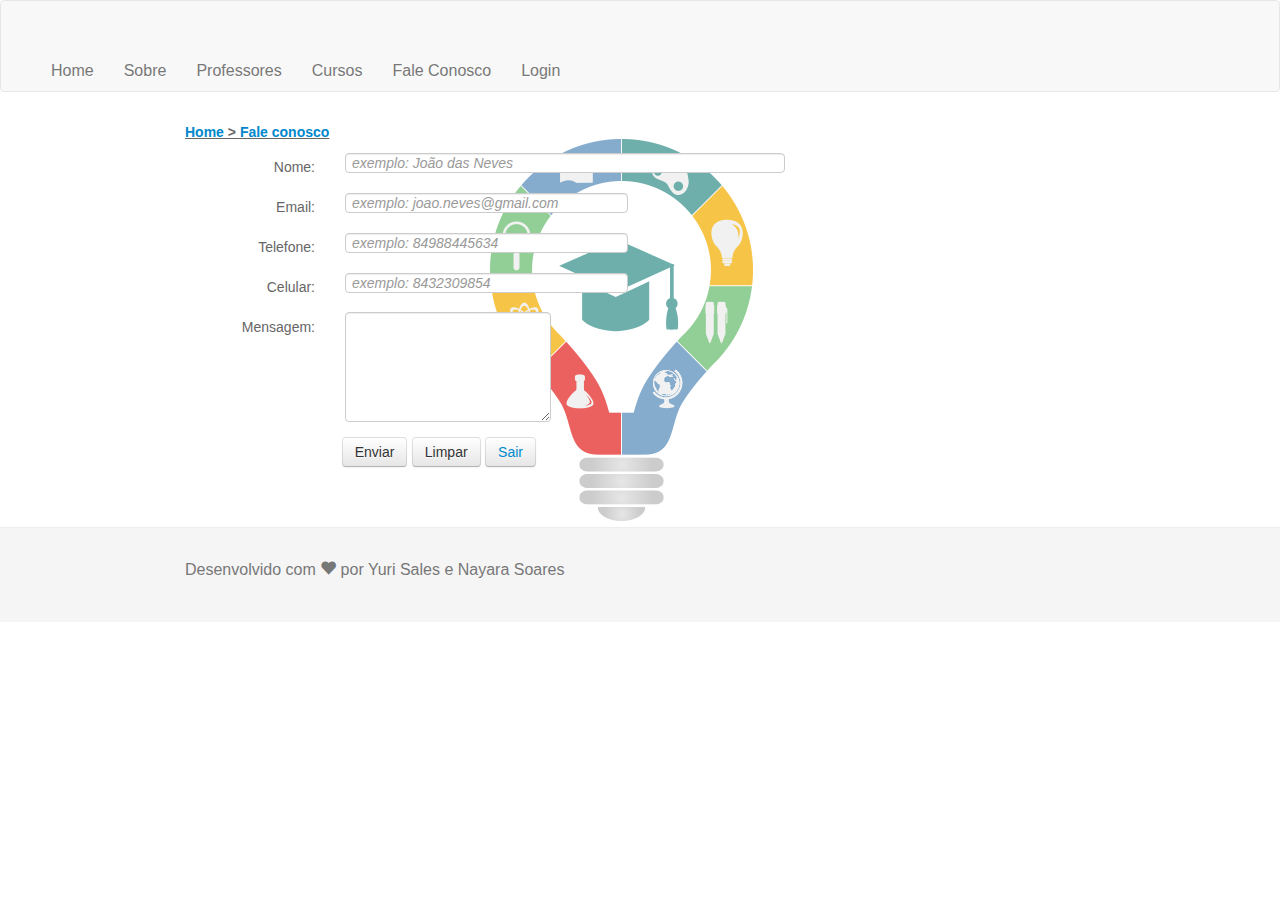
<file: fale_conosco.html>
<!DOCTYPE html>
<html lang="pt-br">
    <head>
        <meta charset="UTF-8">
        <title>School of Languages</title>
        <meta name="viewport" content="width=device-width, initial-scale=1.0">
        <link rel="stylesheet" href="css/bootstrap.min.css">
        <link rel="stylesheet" href="css/bootstrap.css">
        <link rel="stylesheet" href="css/style.css">
        <script src="js/mascara.js"></script>
    </head>
    <body>
        <nav class="navbar navbar-default">
            <div class="container-fluid">
                <!-- Brand and toggle get grouped for better mobile display -->
                <div class="navbar-header">
                    <button type="button" class="navbar-toggle" data-toggle="collapse"
                            data-target=".navbar-ex1-collapse">
                        <span class="sr-only">Toggle navigation</span>
                        <span class="icon-bar"></span>
                        <span class="icon-bar"></span>
                        <span class="icon-bar"></span>
                    </button>
                    <div class="logo">
                        <a class="navbar-brand" rel="home" href="index.html">
                            <img src="img/logo.png" alt="logo" class="img-logo">
                        </a>
                    </div>
                </div>

                <!-- Collect the nav links, forms, and other content for toggling -->
                <div class="collapse navbar-collapse" id="bs-example-navbar-collapse-1">
                    <ul class="nav navbar-nav">
                      <li id="item1"><a href="index.html">Home</a></li>
                      <li id="item2"><a href="sobre.html">Sobre</a></li>
                      <li id="item3"><a href="professores.html">Professores</a></li>
                      <li id="item4"><a href="idiomas.html">Cursos</a></li>
                      <li id="item5"><a href="fale_conosco.html">Fale Conosco</a></li>
                      <li id="item6"><a href="login.html">Login</a></li>
                    </ul>
                </div>
            </div>
         </nav>

         <div class="container">
           <h5><u class="breadcrumbs"><a href="index.html">Home</a> > <a href="fale_conosco.html">Fale conosco</a></u></h5>
         </div>

         <div class="container form-fale-conosco">
             <form class="form-horizontal formulario" role="form">
                 <div class="form-group">
                    <label class="control-label col-sm-2" for="nome">Nome:</label>
                    <div class="col-sm-6">
                    <input type="text" class="form-control" id="nome" placeholder="exemplo: João das Neves" required>
                    </div>
                </div>
                <div class="form-group">
                    <label class="control-label col-sm-2" for="email">Email:</label>
                    <div class="col-sm-4">
                    <input type="email" class="form-control" id="email" placeholder="exemplo: joao.neves@gmail.com" required>
                    </div>
                </div>
                <div class="form-group">
                    <label class="control-label col-sm-2" for="fone1">Telefone:</label>
                    <div class="col-sm-4">
                    <input type="text" class="form-control" id="fone1" maxlength="14" placeholder="exemplo: 84988445634">
                    </div>
                </div>
                <div class="form-group">
                    <label class="control-label col-sm-2" for="fone2">Celular:</label>
                    <div class="col-sm-4">
                    <input type="text" class="form-control" id="fone2" maxlength="15" placeholder="exemplo: 8432309854">
                    </div>
                </div>
                <div class="form-group">
                    <label for="msg" class="control-label col-sm-2">Mensagem:</label>
                    <div class="col-sm-4">
                    <textarea name="msg" id="msg" cols="53" rows=5></textarea>
                    </div>
                </div>
                <div class="form-group">
                    <div class="col-sm-offset-2 col-sm-10">
                    <button type="submit" class="btn btn-default btn-form enviar">Enviar</button>
                    <button type="reset" class="btn btn-default btn-form">Limpar</button>
                    <button type="button" class="btn btn-default btn-form sair"><a href="index.html" class="a-btn-form">Sair</a></button>
                    </div>
                </div>
            </form>
        </div>
        <div id="div-footer-fale-conosco">
          <footer class="footer">
              <div class="container">
                  <p class="text-muted">Desenvolvido com <i class="glyphicon glyphicon-heart" aria-hidden="true"></i> por Yuri Sales e Nayara Soares </p>
              </div>
          </footer>
        </div>

        <script src="js/jquery.js"></script>
        <script src="js/bootstrap.min.js"></script>
    </body>
</html>
</file>
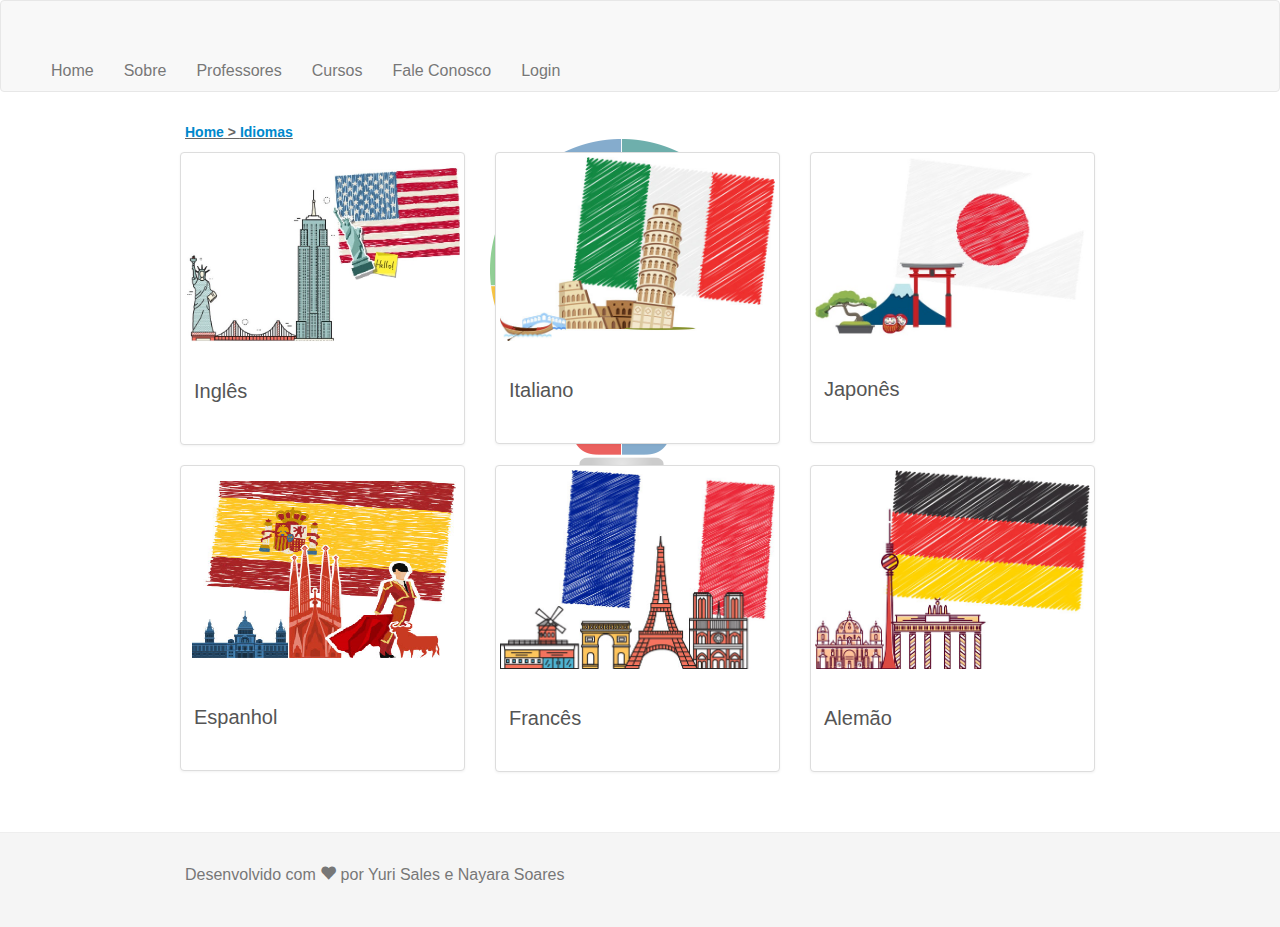
<file: idiomas.html>
<!DOCTYPE html>
<html lang="pt-br">
    <head>
        <meta charset="UTF-8">
        <title>School of Languages</title>
        <meta name="viewport" content="width=device-width, initial-scale=1.0">
        <link rel="stylesheet" href="css/bootstrap.min.css">
        <link rel="stylesheet" href="css/bootstrap.css">
        <link rel="stylesheet" href="css/style.css">
    </head>
    <body>
        <nav class="navbar navbar-default">
            <div class="container-fluid">
                <!-- Brand and toggle get grouped for better mobile display -->
                <div class="navbar-header">
                    <button type="button" class="navbar-toggle" data-toggle="collapse"
                            data-target=".navbar-ex1-collapse">
                        <span class="sr-only">Toggle navigation</span>
                        <span class="icon-bar"></span>
                        <span class="icon-bar"></span>
                        <span class="icon-bar"></span>
                    </button>
                    <div class="logo">
                        <a class="navbar-brand" rel="home" href="index.html">
                            <img src="img/logo.png" alt="logo" class="img-logo">
                        </a>
                    </div>
                </div>

                <!-- Collect the nav links, forms, and other content for toggling -->
                <div class="collapse navbar-collapse" id="bs-example-navbar-collapse-1">
                    <ul class="nav navbar-nav">
                      <li id="item1"><a href="index.html">Home</a></li>
                      <li id="item2"><a href="sobre.html">Sobre</a></li>
                      <li id="item3"><a href="professores.html">Professores</a></li>
                      <li id="item4" class="active-cursos"><a href="idiomas.html">Cursos</a></li>
                      <li id="item5"><a href="fale_conosco.html">Fale Conosco</a></li>
                      <li id="item6"><a href="login.html">Login</a></li>
                    </ul>
                </div>
            </div>
         </nav>

         <div class="container">
           <h5><u class="breadcrumbs"><a href="index.html">Home</a> > <a href="materiais.html">Idiomas</a></u></h5>
         </div>

         <div class="container">
             <div class="row">
                <div class="col-sm-6 col-md-4">
                    <div class="thumbnail">
                        <img src="img/ingles.jpg" alt="languages" class="thumb-img">
                        <div class="caption">
                            <h3 class="caption-h3">Inglês</h3>
                        </div>
                    </div>
                </div>
                <div class="col-sm-6 col-md-4">
                    <div class="thumbnail">
                        <img src="img/italiano.jpg" alt="languages" class="thumb-img">
                        <div class="caption">
                            <h3 class="caption-h3">Italiano</h3>
                        </div>
                    </div>
                </div>
                <div class="col-sm-6 col-md-4">
                    <div class="thumbnail">
                        <img src="img/japones.jpg" alt="languages" class="thumb-img">
                        <div class="caption">
                            <h3 class="caption-h3">Japonês</h3>
                        </div>
                    </div>
                </div>
            </div>

            <div class="row">
                <div class="col-sm-6 col-md-4">
                    <div class="thumbnail">
                        <img src="img/espanhol.jpg" alt="languages" class="thumb-img">
                        <div class="caption">
                            <h3 class="caption-h3">Espanhol</h3>
                        </div>
                    </div>
                </div>
                <div class="col-sm-6 col-md-4">
                    <div class="thumbnail">
                        <img src="img/frances.jpg" alt="languages" class="thumb-img">
                        <div class="caption">
                            <h3 class="caption-h3">Francês</h3>
                        </div>
                    </div>
                </div>
                <div class="col-sm-6 col-md-4">
                    <div class="thumbnail">
                        <img src="img/alemao.jpg" alt="languages" class="thumb-img">
                        <div class="caption">
                            <h3 class="caption-h3">Alemão</h3>
                        </div>
                    </div>
                </div>
            </div>
        </div>

        <footer class="footer">
            <div class="container">
                <p class="text-muted">Desenvolvido com <i class="glyphicon glyphicon-heart" aria-hidden="true"></i> por Yuri Sales e Nayara Soares </p>
            </div>
        </footer>

        <script src="js/jquery.js"></script>
        <script src="js/bootstrap.min.js"></script>
    </body>
</html>
</file>
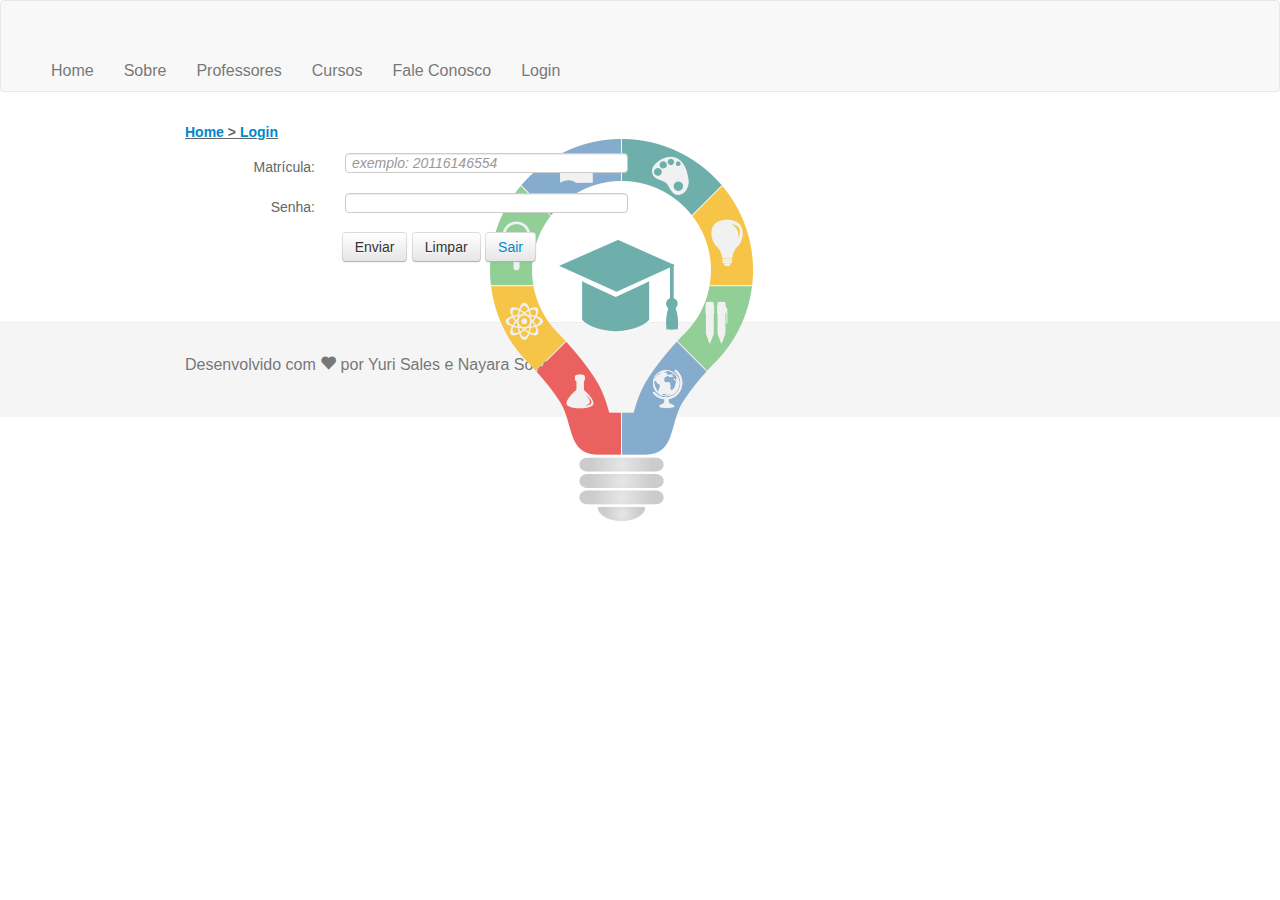
<file: login.html>
<!DOCTYPE html>
<html lang="pt-br">
    <head>
        <meta charset="UTF-8">
        <title>School of Languages</title>
        <meta name="viewport" content="width=device-width, initial-scale=1.0">
        <link rel="stylesheet" href="css/bootstrap.min.css">
        <link rel="stylesheet" href="css/bootstrap.css">
        <link rel="stylesheet" href="css/style.css">
        <script src="js/mascara.js"></script>
    </head>
    <body>
        <nav class="navbar navbar-default">
            <div class="container-fluid">
                <!-- Brand and toggle get grouped for better mobile display -->
                <div class="navbar-header">
                    <button type="button" class="navbar-toggle" data-toggle="collapse"
                            data-target=".navbar-ex1-collapse">
                        <span class="sr-only">Toggle navigation</span>
                        <span class="icon-bar"></span>
                        <span class="icon-bar"></span>
                        <span class="icon-bar"></span>
                    </button>
                    <div class="logo">
                        <a class="navbar-brand" rel="home" href="index.html">
                            <img src="img/logo.png" alt="logo" class="img-logo">
                        </a>
                    </div>
                </div>

                <!-- Collect the nav links, forms, and other content for toggling -->
                <div class="collapse navbar-collapse" id="bs-example-navbar-collapse-1">
                    <ul class="nav navbar-nav">
                      <li id="item1"><a href="index.html">Home</a></li>
                      <li id="item2"><a href="sobre.html">Sobre</a></li>
                      <li id="item3"><a href="professores.html">Professores</a></li>
                      <li id="item4"><a href="idiomas.html">Cursos</a></li>
                      <li id="item5"><a href="fale_conosco.html">Fale Conosco</a></li>
                      <li id="item6"><a href="login.html">Login</a></li>
                    </ul>
                </div>
            </div>
         </nav>

         <div class="container">
           <h5><u class="breadcrumbs"><a href="index.html">Home</a> > <a href="login.html">Login</a></u></h5>
         </div>

         <div class="container form-login">
             <form class="form-horizontal formulario3" role="form">
                 <div class="form-group">
                    <label class="control-label col-sm-2" for="mat">Matrícula:</label>
                    <div class="col-sm-4">
                    <input type="text" class="form-control" id="mat" placeholder="exemplo: 20116146554" required>
                    </div>
                </div>
                <div class="form-group">
                    <label class="control-label col-sm-2" for="senha">Senha:</label>
                    <div class="col-sm-4">
                    <input type="password" class="form-control" id="senha" required>
                    </div>
                </div>

                <div class="form-group">
                    <div class="col-sm-offset-2 col-sm-10">
                    <button type="submit" class="btn btn-default btn-form enviar">Enviar</button>
                    <button type="reset" class="btn btn-default btn-form">Limpar</button>
                    <button type="button" class="btn btn-default btn-form sair"><a href="index.html" class="a-btn-form">Sair</a></button>
                    </div>
                </div>
            </form>
        </div>

            <div id="div-footer-login">
            <footer class="footer">
                <div class="container">
                    <p class="text-muted">Desenvolvido com <i class="glyphicon glyphicon-heart" aria-hidden="true"></i> por Yuri Sales e Nayara Soares </p>
                </div>
            </footer>
          </div>
        </div>

        <script src="js/jquery.js"></script>
        <script src="js/bootstrap.min.js"></script>
    </body>
</html>
</file>
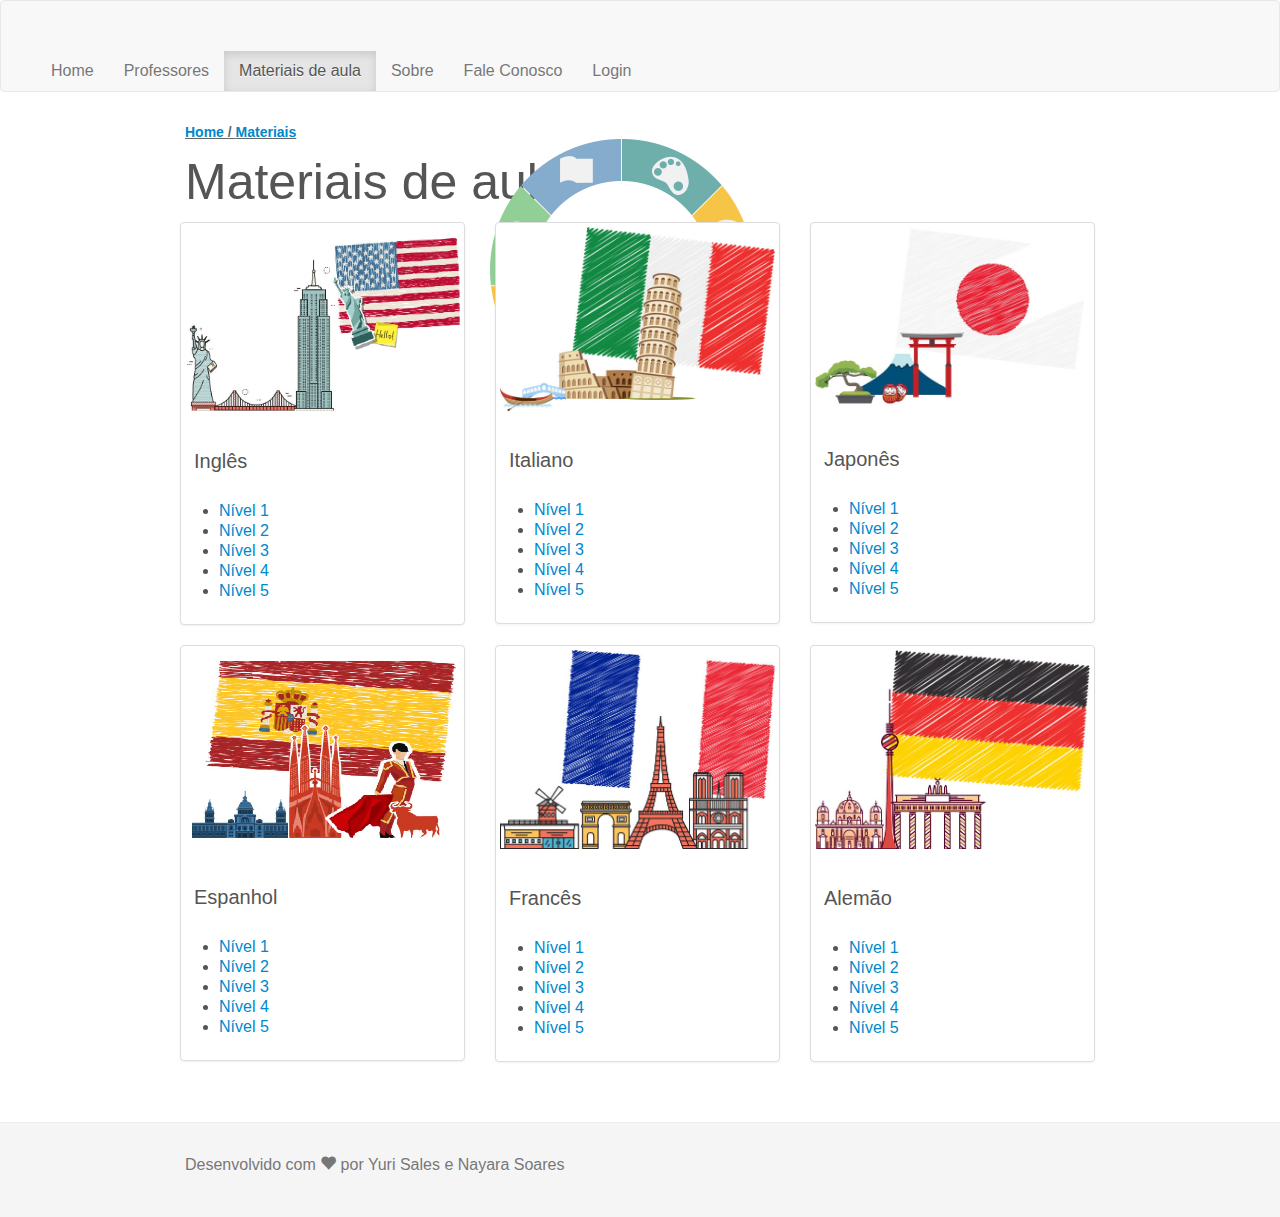
<file: materiais.html>
<!DOCTYPE html>
<html lang="pt-br">
    <head>
        <meta charset="UTF-8">
        <title>School of Languages</title>
        <meta name="viewport" content="width=device-width, initial-scale=1.0">
        <link rel="stylesheet" href="css/bootstrap.min.css">
        <link rel="stylesheet" href="css/bootstrap.css">
        <link rel="stylesheet" href="css/style.css">
    </head>
    <body>
        <nav class="navbar navbar-default">
            <div class="container-fluid">
                <!-- Brand and toggle get grouped for better mobile display -->
                <div class="navbar-header">
                    <button type="button" class="navbar-toggle" data-toggle="collapse"
                            data-target=".navbar-ex1-collapse">
                        <span class="sr-only">Toggle navigation</span>
                        <span class="icon-bar"></span>
                        <span class="icon-bar"></span>
                        <span class="icon-bar"></span>
                    </button>
                    <div class="logo">
                        <a class="navbar-brand" rel="home" href="index.html">
                            <img src="img/logo.png" alt="logo" class="img-logo">
                        </a>
                    </div>
                </div>

                <!-- Collect the nav links, forms, and other content for toggling -->
                <div class="collapse navbar-collapse" id="bs-example-navbar-collapse-1">
                    <ul class="nav navbar-nav">
                        <li><a href="index.html">Home</a></li>
                        <li><a href="professores.html">Professores</a></li>
                        <li class="active"><a href="materiais.html">Materiais de aula</a></li>
                        <li><a href="sobre.html">Sobre</a></li>
                        <li><a href="fale_conosco.html">Fale Conosco</a></li>
                        <li><a href="login.html">Login</a></li>
                    </ul>
                </div>
            </div>
         </nav>

         <div class="container">
           <h5><u class="breadcrumbs"><a href="index.html">Home</a> / <a href="materiais.html">Materiais</a></u></h5>
         </div>

         <div class="container">
             <h1 id="title">Materiais de aula</h1>
             <div class="row">
                <div class="col-sm-6 col-md-4">
                    <div class="thumbnail">
                        <img src="img/ingles.jpg" alt="languages" class="thumb-img">
                        <div class="caption">
                            <h3>Inglês</h3>
                            <ul>
                                <li><a href="#">Nível 1</a></li>
                                <li><a href="#">Nível 2</a></li>
                                <li><a href="#">Nível 3</a></li>
                                <li><a href="#">Nível 4</a></li>
                                <li><a href="#">Nível 5</a></li>
                            </ul>
                        </div>
                    </div>
                </div>
                <div class="col-sm-6 col-md-4">
                    <div class="thumbnail">
                        <img src="img/italiano.jpg" alt="languages" class="thumb-img">
                        <div class="caption">
                            <h3>Italiano</h3>
                            <ul>
                                <li><a href="#">Nível 1</a></li>
                                <li><a href="#">Nível 2</a></li>
                                <li><a href="#">Nível 3</a></li>
                                <li><a href="#">Nível 4</a></li>
                                <li><a href="#">Nível 5</a></li>
                            </ul>
                        </div>
                    </div>
                </div>
                <div class="col-sm-6 col-md-4">
                    <div class="thumbnail">
                        <img src="img/japones.jpg" alt="languages" class="thumb-img">
                        <div class="caption">
                            <h3>Japonês</h3>
                            <ul>
                                <li><a href="#">Nível 1</a></li>
                                <li><a href="#">Nível 2</a></li>
                                <li><a href="#">Nível 3</a></li>
                                <li><a href="#">Nível 4</a></li>
                                <li><a href="#">Nível 5</a></li>
                            </ul>
                        </div>
                    </div>
                </div>
            </div>

            <div class="row">
                <div class="col-sm-6 col-md-4">
                    <div class="thumbnail">
                        <img src="img/espanhol.jpg" alt="languages" class="thumb-img">
                        <div class="caption">
                            <h3>Espanhol</h3>
                            <ul>
                                <li><a href="#">Nível 1</a></li>
                                <li><a href="#">Nível 2</a></li>
                                <li><a href="#">Nível 3</a></li>
                                <li><a href="#">Nível 4</a></li>
                                <li><a href="#">Nível 5</a></li>
                            </ul>
                        </div>
                    </div>
                </div>
                <div class="col-sm-6 col-md-4">
                    <div class="thumbnail">
                        <img src="img/frances.jpg" alt="languages" class="thumb-img">
                        <div class="caption">
                            <h3>Francês</h3>
                            <ul>
                                <li><a href="#">Nível 1</a></li>
                                <li><a href="#">Nível 2</a></li>
                                <li><a href="#">Nível 3</a></li>
                                <li><a href="#">Nível 4</a></li>
                                <li><a href="#">Nível 5</a></li>
                            </ul>
                        </div>
                    </div>
                </div>
                <div class="col-sm-6 col-md-4">
                    <div class="thumbnail">
                        <img src="img/alemao.jpg" alt="languages" class="thumb-img">
                        <div class="caption">
                            <h3>Alemão</h3>
                            <ul>
                                <li><a href="#">Nível 1</a></li>
                                <li><a href="#">Nível 2</a></li>
                                <li><a href="#">Nível 3</a></li>
                                <li><a href="#">Nível 4</a></li>
                                <li><a href="#">Nível 5</a></li>
                            </ul>
                        </div>
                    </div>
                </div>
            </div>
        </div>

        <footer class="footer">
            <div class="container">
                <p class="text-muted">Desenvolvido com <i class="glyphicon glyphicon-heart" aria-hidden="true"></i> por Yuri Sales e Nayara Soares </p>
            </div>
        </footer>

        <script src="js/jquery.js"></script>
        <script src="js/bootstrap.min.js"></script>
    </body>
</html>
</file>
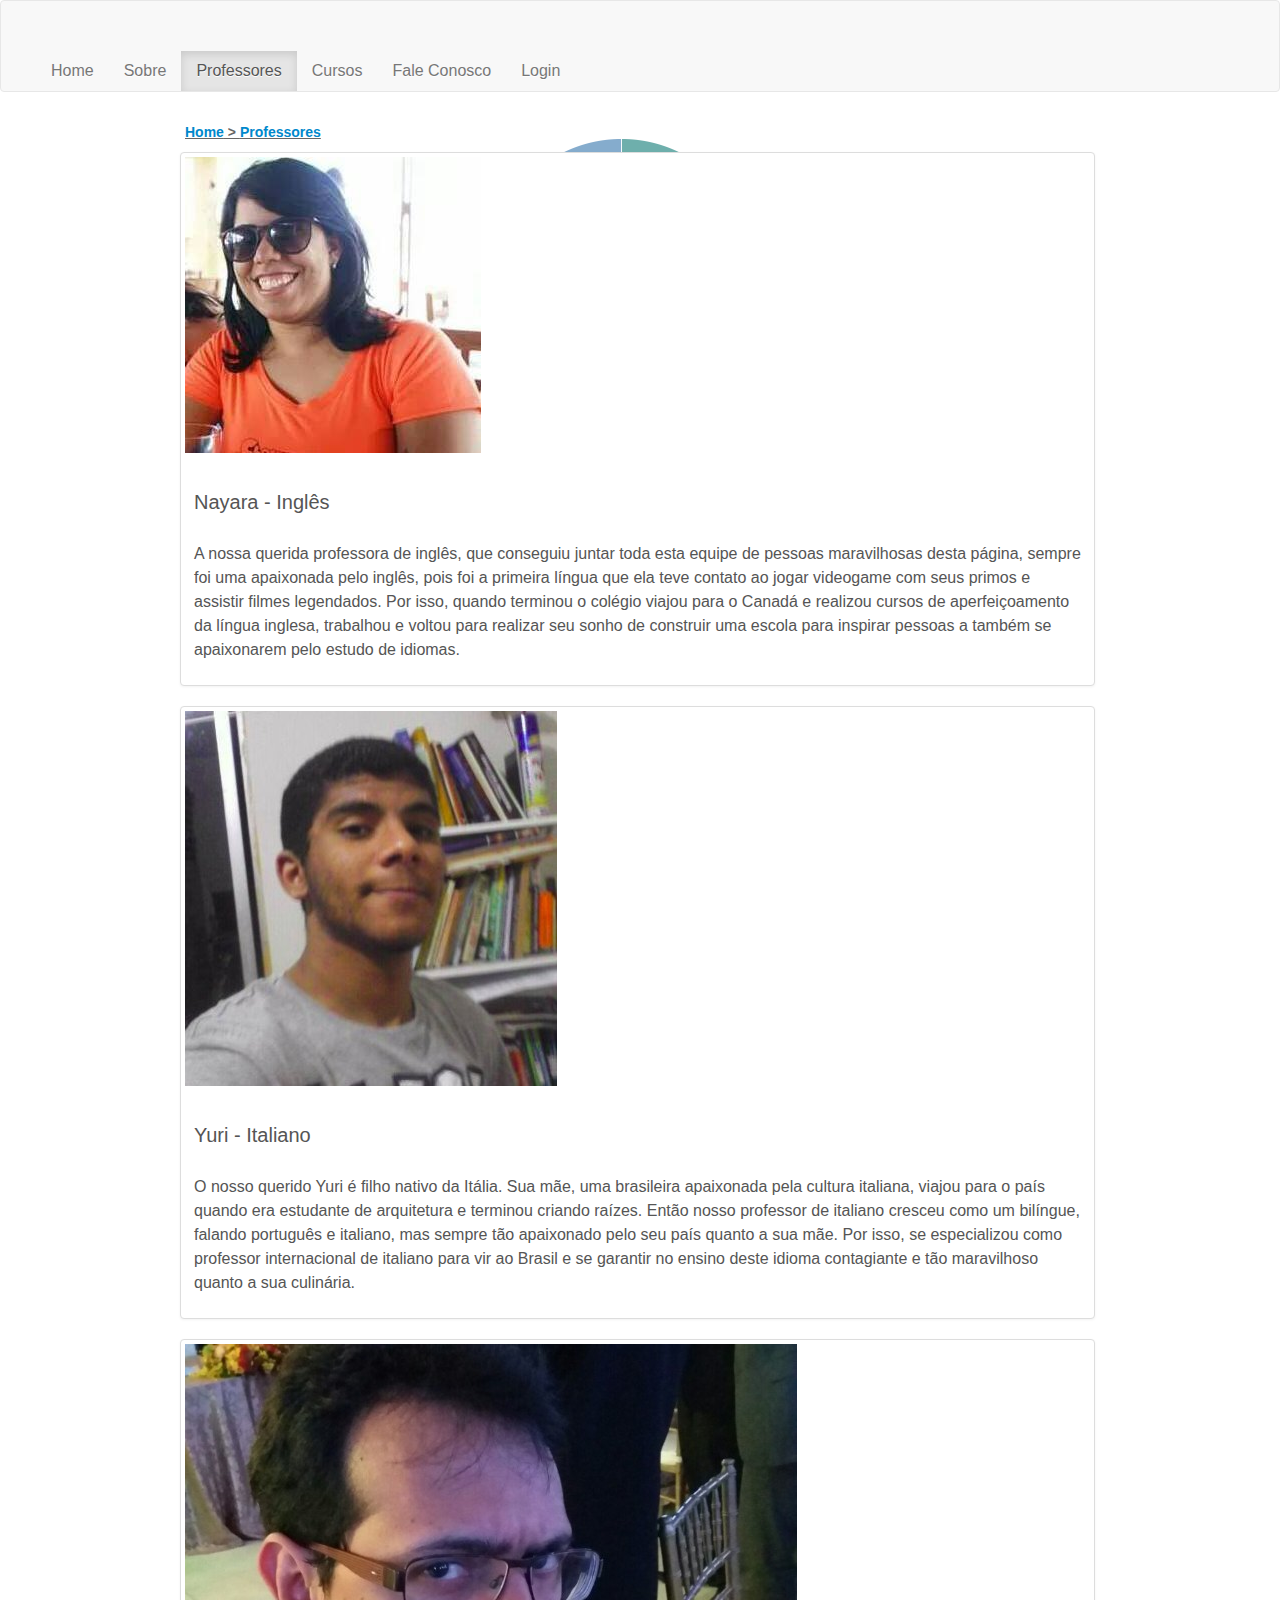
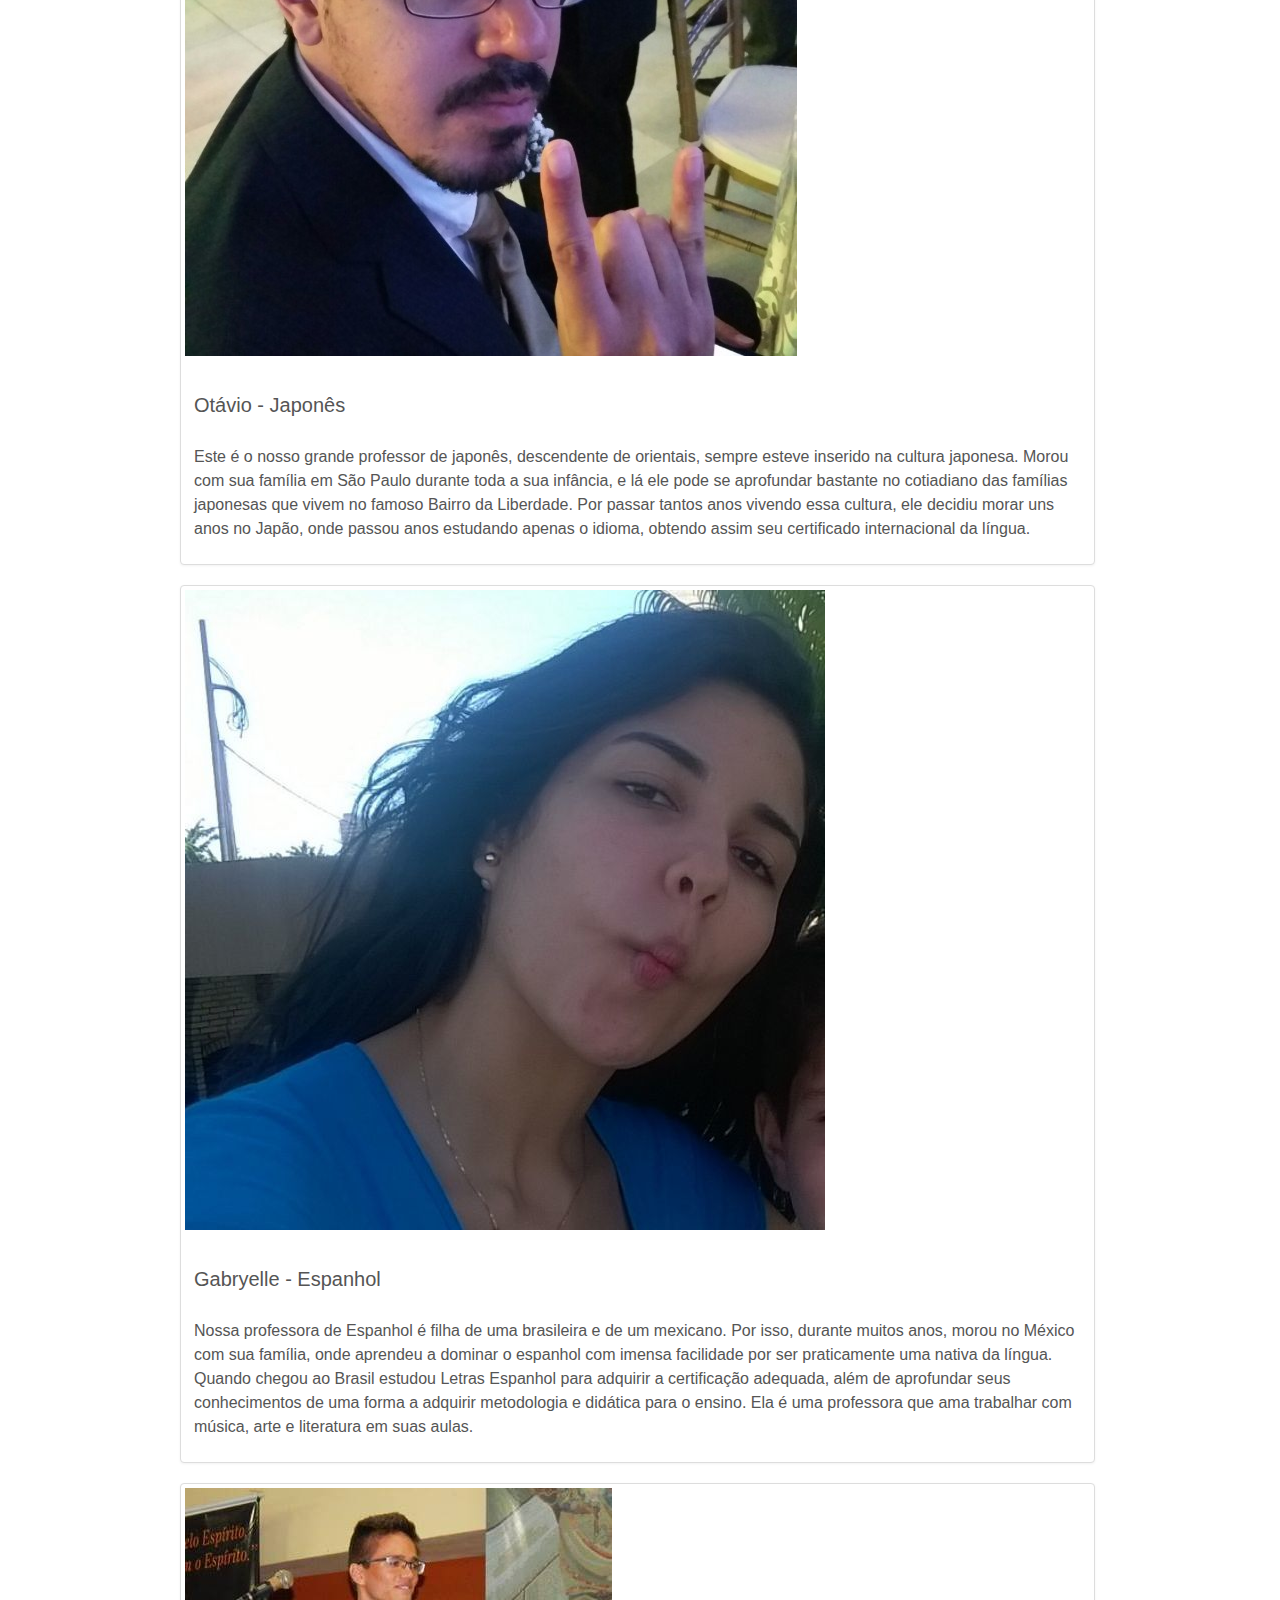
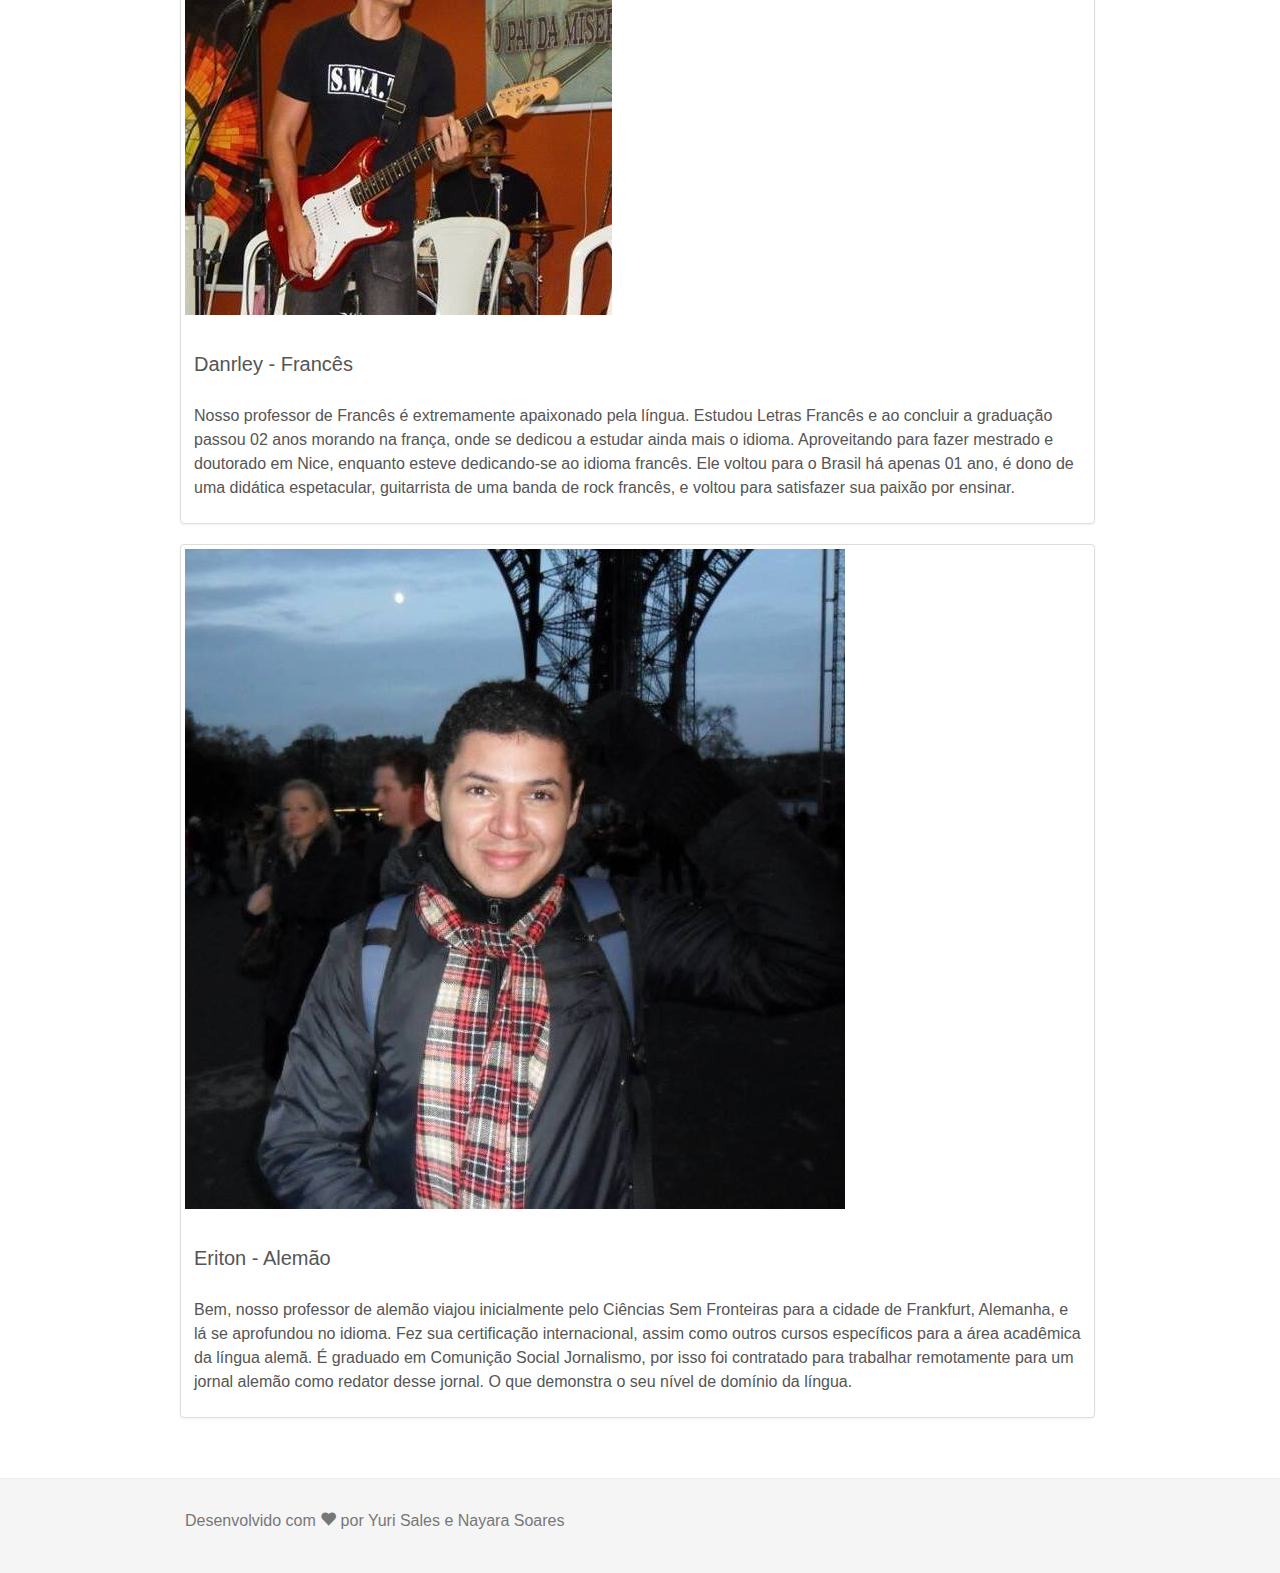
<file: professores.html>
<!DOCTYPE html>
<html lang="pt-br">
    <head>
        <meta charset="UTF-8">
        <title>School of Languages</title>
        <meta name="viewport" content="width=device-width, initial-scale=1.0">
        <link rel="stylesheet" href="css/bootstrap.min.css">
        <link rel="stylesheet" href="css/bootstrap.css">
        <link rel="stylesheet" href="css/style.css">
    </head>
    <body>
        <nav class="navbar navbar-default">
            <div class="container-fluid">
                <!-- Brand and toggle get grouped for better mobile display -->
                <div class="navbar-header">
                    <button type="button" class="navbar-toggle" data-toggle="collapse"
                            data-target=".navbar-ex1-collapse">
                        <span class="sr-only">Toggle navigation</span>
                        <span class="icon-bar"></span>
                        <span class="icon-bar"></span>
                        <span class="icon-bar"></span>
                    </button>
                    <div class="logo">
                        <a class="navbar-brand" rel="home" href="index.html">
                            <img src="img/logo.png" alt="logo" class="img-logo">
                        </a>
                    </div>
                </div>

                <!-- Collect the nav links, forms, and other content for toggling -->
                <div class="collapse navbar-collapse" id="bs-example-navbar-collapse-1">
                    <ul class="nav navbar-nav">
                        <li><a href="index.html">Home</a></li>
                        <li><a href="sobre.html">Sobre</a></li>
                        <li class="active"><a href="professores.html">Professores</a></li>
                        <li><a href="idiomas.html">Cursos</a></li>
                        <li><a href="fale_conosco.html">Fale Conosco</a></li>
                        <li><a href="login.html">Login</a></li>
                    </ul>
                </div>
            </div>
         </nav>

         <div class="container">
           <h5><u class="breadcrumbs"><a href="index.html">Home</a> > <a href="professores.html">Professores</a></u></h5>
         </div>

         <div class="container">
             <div class="row">
                <div class="col-sm-6 col-md-12">
                    <div class="thumbnail">
                       <div class="img-box">
                          <img src="img/nayara.jpg" alt="languages" class="thumb-img">
                       </div>
                        <div class="caption">
                            <h3>Nayara - Inglês</h3>
                            <p class="text">A nossa querida professora de inglês, que conseguiu juntar toda esta equipe de pessoas maravilhosas desta página, sempre foi uma apaixonada pelo inglês, pois foi a primeira língua que ela teve contato ao jogar videogame com seus primos e assistir filmes legendados. Por isso, quando terminou o colégio viajou para o Canadá e realizou cursos de aperfeiçoamento da língua inglesa, trabalhou e voltou para realizar seu sonho de construir uma escola para inspirar pessoas a também se apaixonarem pelo estudo de idiomas.</p>
                        </div>
                    </div>
                </div>
             </div>
             <div class="row">
                <div class="col-sm-6 col-md-12">
                    <div class="thumbnail">
                       <div class="img-box">
                          <img src="img/yuri.jpg" alt="languages" class="thumb-img">
                       </div>
                        <div class="caption">
                            <h3>Yuri - Italiano</h3>
                            <p class="text">O nosso querido Yuri é filho nativo da Itália. Sua mãe, uma brasileira apaixonada pela cultura italiana, viajou para o país quando era estudante de arquitetura e terminou criando raízes. Então nosso professor de italiano cresceu como um bilíngue, falando português e italiano, mas sempre tão apaixonado pelo seu país quanto a sua mãe. Por isso, se especializou como professor internacional de italiano para vir ao Brasil e se garantir no ensino deste idioma contagiante e tão maravilhoso quanto a sua culinária.</p>
                        </div>
                    </div>
                </div>
             </div>
             <div class="row">
                <div class="col-sm-6 col-md-12">
                    <div class="thumbnail">
                       <div class="img-box">
                           <img src="img/otavio.jpg" alt="languages" class="thumb-img">
                        </div>
                        <div class="caption">
                            <h3>Otávio - Japonês</h3>
                            <p class="text">Este é o nosso grande professor de japonês, descendente de orientais, sempre esteve inserido na cultura japonesa. Morou com sua família em São Paulo durante toda a sua infância, e lá ele pode se aprofundar bastante no cotiadiano das famílias japonesas que vivem no famoso Bairro da Liberdade. Por passar tantos anos vivendo essa cultura, ele decidiu morar uns anos no Japão, onde passou anos estudando apenas o idioma, obtendo assim seu certificado internacional da língua.</p>
                        </div>
                    </div>
                </div>
            </div>
            <div class="row">
                <div class="col-sm-6 col-md-12">
                    <div class="thumbnail">
                       <div class="img-box">
                           <img src="img/gaby.jpg" alt="languages" class="thumb-img">
                        </div>
                        <div class="caption">
                            <h3>Gabryelle - Espanhol</h3>
                            <p class="text">Nossa professora de Espanhol é filha de uma brasileira e de um mexicano. Por isso, durante muitos anos, morou no México com sua família, onde aprendeu a dominar o espanhol com imensa facilidade por ser praticamente uma nativa da língua. Quando chegou ao Brasil estudou Letras Espanhol para adquirir a certificação adequada, além de aprofundar seus conhecimentos de uma forma a adquirir metodologia e didática para o ensino. Ela é uma professora que ama trabalhar com música, arte e literatura em suas aulas.</p>
                        </div>
                    </div>
                </div>
            </div>
            <div class="row">
                <div class="col-sm-6 col-md-12">
                    <div class="thumbnail">
                       <div class="img-box">
                           <img src="img/danrley.jpg" alt="languages" class="thumb-img">
                        </div>
                        <div class="caption">
                            <h3>Danrley - Francês</h3>
                            <p class="text">Nosso professor de Francês é extremamente apaixonado pela língua. Estudou Letras Francês e ao concluir a graduação passou 02 anos morando na frança, onde se dedicou a estudar ainda mais o idioma. Aproveitando para fazer mestrado e doutorado em Nice, enquanto esteve dedicando-se ao idioma francês. Ele voltou para o Brasil há apenas 01 ano, é dono de uma didática espetacular, guitarrista de uma banda de rock francês, e voltou para satisfazer sua paixão por ensinar.</p>
                        </div>
                    </div>
                </div>
             </div>
             <div class="row">
                <div class="col-sm-6 col-md-12">
                    <div class="thumbnail">
                       <div class="img-box">
                           <img src="img/eriton.jpg" alt="languages" class="thumb-img">
                        </div>
                        <div class="caption">
                            <h3>Eriton - Alemão</h3>
                            <p class="text">Bem, nosso professor de alemão viajou inicialmente pelo Ciências Sem Fronteiras para a cidade de Frankfurt, Alemanha, e lá se aprofundou no idioma. Fez sua certificação internacional, assim como outros cursos específicos para a área acadêmica da língua alemã. É graduado em Comunição Social Jornalismo, por isso foi contratado para trabalhar remotamente para um jornal alemão como redator desse jornal. O que demonstra o seu nível de domínio da língua.</p>
                        </div>
                    </div>
                </div>
             </div>
            </div>
        </div>

        <footer class="footer">
            <div class="container">
                <p class="text-muted">Desenvolvido com <i class="glyphicon glyphicon-heart" aria-hidden="true"></i> por Yuri Sales e Nayara Soares </p>
            </div>
        </footer>

        <script src="js/jquery.js"></script>
        <script src="js/bootstrap.min.js"></script>
    </body>
</html>
</file>
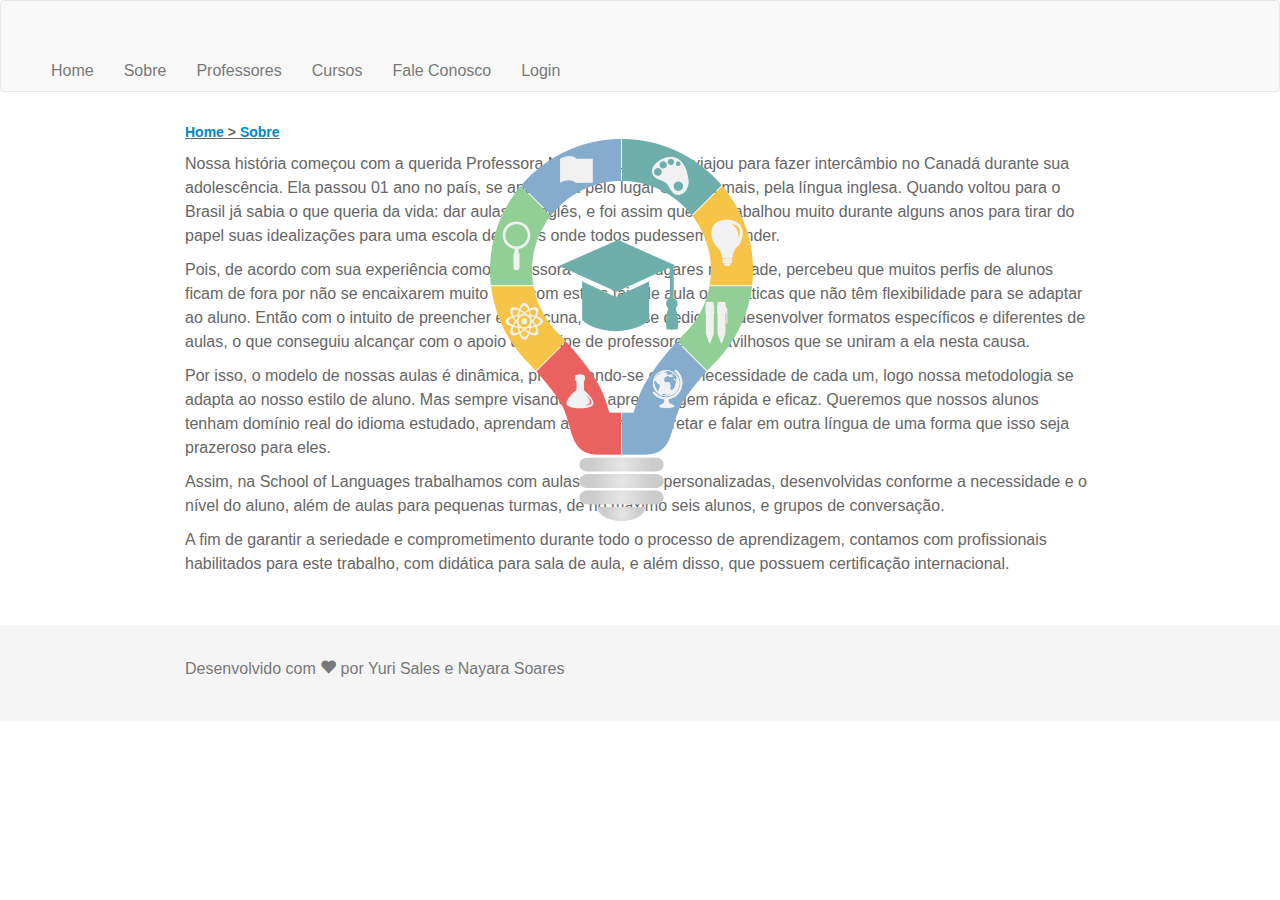
<file: sobre.html>
<!DOCTYPE html>
<html lang="pt-br">
    <head>
        <meta charset="UTF-8">
        <title>School of Languages</title>
        <meta name="viewport" content="width=device-width, initial-scale=1.0">
        <link rel="stylesheet" href="css/bootstrap.min.css">
        <link rel="stylesheet" href="css/bootstrap.css">
        <link rel="stylesheet" href="css/style.css">
    </head>
    <body>
        <nav class="navbar navbar-default">
            <div class="container-fluid">
                <!-- Brand and toggle get grouped for better mobile display -->
                <div class="navbar-header">
                    <button type="button" class="navbar-toggle" data-toggle="collapse"
                            data-target=".navbar-ex1-collapse">
                        <span class="sr-only">Toggle navigation</span>
                        <span class="icon-bar"></span>
                        <span class="icon-bar"></span>
                        <span class="icon-bar"></span>
                    </button>
                    <div class="logo">
                        <a class="navbar-brand" rel="home" href="index.html">
                            <img src="img/logo.png" alt="logo" class="img-logo">
                        </a>
                    </div>
                </div>

                <!-- Collect the nav links, forms, and other content for toggling -->
                <div class="collapse navbar-collapse" id="bs-example-navbar-collapse-1">
                    <ul class="nav navbar-nav">
                      <li id="item1"><a href="index.html">Home</a></li>
                      <li id="item2" class="active-sobre"><a href="sobre.html">Sobre</a></li>
                      <li id="item3"><a href="professores.html">Professores</a></li>
                      <li id="item4"><a href="idiomas.html">Cursos</a></li>
                      <li id="item5"><a href="fale_conosco.html">Fale Conosco</a></li>
                      <li id="item6"><a href="login.html">Login</a></li>
                    </ul>
                </div>
            </div>
         </nav>

         <div class="container">
           <h5><u class="breadcrumbs"><a href="index.html">Home</a> > <a href="sobre.html">Sobre</a></u></h5>
         </div>

         <div class="container text-sobre">
             <p class="text">
                 Nossa história começou com a querida Professora Nayara, quando ela viajou para fazer intercâmbio no Canadá durante sua adolescência. Ela passou 01 ano no país, se apaixonou pelo lugar e, ainda mais, pela língua inglesa. Quando voltou para o Brasil já sabia o que queria da vida: dar aulas de inglês, e foi assim que ela trabalhou muito durante alguns anos para tirar do papel suas idealizações para uma escola de inglês onde todos pudessem aprender.
             </p>
             <p class="text">
                Pois, de acordo com sua experiência como professora em outros lugares na cidade, percebeu que muitos perfis de alunos ficam de fora por não se encaixarem muito bem com estilos tais de aula ou didáticas que não têm flexibilidade para se adaptar ao aluno. Então com o intuito de preencher esta lacuna, Nayara se dedicou a desenvolver formatos específicos e diferentes de aulas, o que conseguiu alcançar com o apoio da equipe de professores maravilhosos que se uniram a ela nesta causa.
             </p>
             <p class="text">
                Por isso, o modelo de nossas aulas é dinâmica, preocupando-se com a necessidade de cada um, logo nossa metodologia se adapta ao nosso estilo de aluno. Mas sempre visando uma aprendizagem rápida e eficaz. Queremos que nossos alunos tenham domínio real do idioma estudado, aprendam a pensar, interpretar e falar em outra língua de uma forma que isso seja prazeroso para eles.
             </p>
             <p class="text">
                Assim, na School of Languages trabalhamos com aulas individuais personalizadas, desenvolvidas conforme a necessidade e o nível do aluno, além de aulas para pequenas turmas, de no máximo seis alunos, e grupos de conversação.
             </p>
             <p class="text">
                 A fim de garantir a seriedade e comprometimento durante todo o processo de aprendizagem, contamos com profissionais habilitados para este trabalho, com didática para sala de aula, e além disso, que possuem certificação internacional.
             </p>
        </div>

        <div id="div-footer-sobre">
          <footer class="footer">
              <div class="container">
                  <p class="text-muted">Desenvolvido com <i class="glyphicon glyphicon-heart" aria-hidden="true"></i> por Yuri Sales e Nayara Soares </p>
              </div>
          </footer>
        </div>
        <script src="js/jquery.js"></script>
        <script src="js/bootstrap.min.js"></script>
    </body>
</html>
</file>
<file: css/style.css>
/*
Global
============================= */

body{
	font-family:'Source Sans Pro', sans-serif;
	color:#666;
	font-size:16px;
	font-weight: 400;
	  -webkit-font-smoothing: antialiased;
     font-smoothing: antialiased;
}

* {
     text-shadow: 0 1px 1px rgba(255,255,255,.3);
}

p{line-height: 24px}
a{color:#0088cc;}
a:hover{text-decoration: none;}



h1,h2,h3,h4,h5,h6{ font-family:'Source Sans Pro', sans-serif}

h1{font-size:50px; font-weight: 200; color: #555; margin-bottom: 20px;}
h2{font-size: 30px; font-weight: 300; color:#444; margin: 30px 0}
h3{font-size: 20px; font-weight: 400; margin: 20px 0;}
h4{font-size:18px; font-weight: 400}

/*
HEADER ROW STYLE
===========================*/
#header-row{
	background: #f5f5f5;
	border-bottom:1px solid #eee;
	padding: 15px 0;
}

#header-row .navbar{margin:10px 0 0 0;}

#header-row .navbar .navbar-inner{
	border:none;
	box-shadow: none;
	margin: 0;
	background: transparent;
}

#header-row .navbar .navbar-inner ul.nav > li > a{
	box-shadow: none;
	background: transparent;
	color: #0088cc;
}
#header-row .navbar .navbar-inner ul.nav li.active a{
	color: #333;
}


/*
Carousel
===========================*/

.carousel-control{
	background: transparent;
	width: 14px;
	height: 14px;
	font-size: 14px;
	top:50%;
}

.carousel-control.right{right:-30px;}
.carousel-control.left{left:-30px;}



.carousel{
	height: 500px;
	background: url(../img/slide-bg.png) no-repeat bottom center;
}

.carousel img{
	max-width: 100%;
}

.carousel-caption {
      background-color: transparent;
      position: relative;
      max-width: 100%;
      padding: 0 20px;
      margin-top:20%;

}

.carousel-caption h1{
	font-size: 50px;
	text-transform: capitalize;
	margin-bottom: 30px;
	color:#555;
	font-weight:200;
}
.carousel-caption .lead{
	color: #888;
	font-size: 18px;
	line-height: 24px;
	padding-bottom: 40px;
	font-weight: 400
}


/* Divider
==================*/
.hr-divider{
	background: url(../img/slide-bg.png) no-repeat bottom center;
	width:1170px;
	height: 100px;
	margin-bottom: 50px;
	display: block;
	clear: both;}

/*Feature
==========================*/
.feature-box{
	margin-top: 60px;
	text-align: center;
}
.cnt-title { text-align: center; margin-bottom: 50px;}
.cnt-title span {
	font-size: 24px;
	font-weight: 200;
}

/* Review
==========================*/
.review{
	margin: 80px 0;
}

/* Page Header
==========================*/

.page-header{
	border-bottom: 1px solid #f5f5f5;
}


/*Media
========================*/

.media{
	margin-bottom:50px;
}

/*MAP
========================*/
#map-canvas{
	height: 400px;
	border: 15px solid #fff;
	box-shadow:0 0 0 1px #f5f5f5;
}


/*MAP
========================*/

.blog-post{
		border-bottom: 2px solid #f5f5f5;
		padding:0 0 50px;
		margin-bottom: 40px;
}


.blog-post p{
	margin: 20px 0;

}


.postmetadata{
	margin-bottom: 20px;
	padding: 5px 0;
}

.postmetadata ul{margin: 0; padding: 0}

.postmetadata ul li{
	display: inline-block;
	margin-right: 20px;
}

.postmetadata i{
	margin: 4px 5px 0 0;
}


/*Sidebar
========================*/

.side-bar{margin-bottom: 30px;}

.side-bar ul{margin: 0; padding: 0}
.side-bar ul li{list-style: none;}

.side-bar h3{margin-bottom: 10px}

.recent-post strong {display: block; margin-bottom: 5px; color: #888 }

.recent-post li{margin-bottom: 15px}

/*Tags
========================*/



/*Footer
========================*/

footer{
border-top:1px solid #eee;
background: #f5f5f5;
padding: 30px 0;
color: #ccc;
margin-top:40px;
}


/* Responsive View
=================================*/

/* Landscape phone to portrait tablet */
@media (max-width: 767px) {

 }

/* Landscape phones and down */
@media (max-width: 480px) { ... }

::-webkit-input-placeholder {
   font-style: italic;
}

:-moz-placeholder {
   font-style: italic;
}

::-moz-placeholder {
   font-style: italic;
}

:-ms-input-placeholder {
   font-style: italic;
}

.submit {
	background: #2ecc71;
	color: white;
}

.submit:hover {
	background: #27ae60;
	color: #ecf0f1;
}

.reset {
	background: #e74c3c;
	color: white;
}

.reset:hover {
	background: #c0392b;
	color: #ecf0f1;
}
</file>
